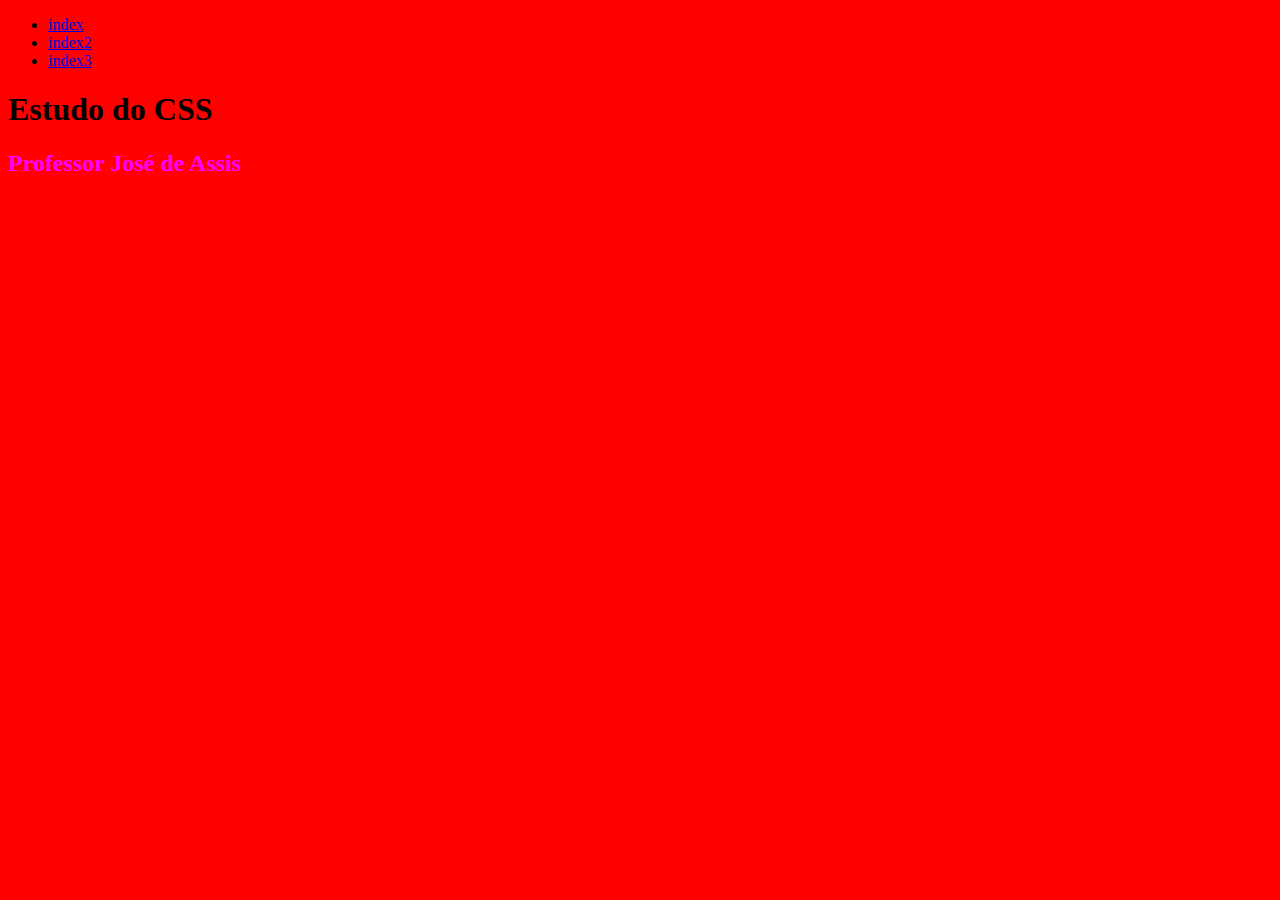
<file: estudo_css/index.html>
<!DOCTYPE html>
<html lang="pt-br">
<head>
	<meta charset="UTF-8">
	<title>Estudo do CSS</title>
	<link rel="stylesheet" href="style.css">
</head>
<body>
	<ul>
		<li><a href="index.html">index</a></li>
		<li><a href="index2.html">index2</a></li>
		<li><a href="index3.html">index3</a></li>
	</ul>
	<h1>Estudo do CSS</h1>
	<h2>Professor José de Assis</h2>
</body>
</html>
</file>
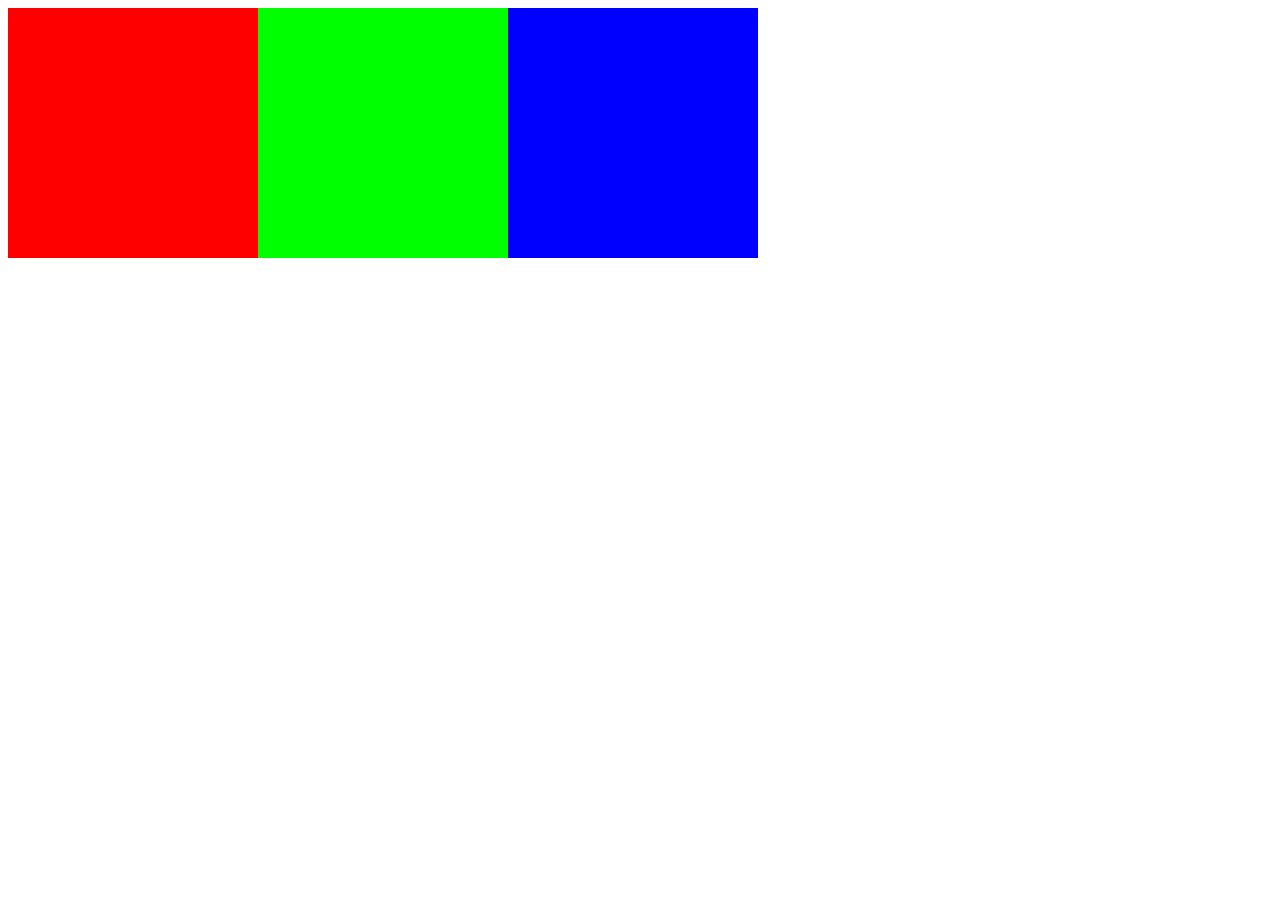
<file: estudo_float/index.html>
<!DOCTYPE html>
<html lang="pt-br">
<head>
	<meta charset="UTF-8">
	<title>Estudo do float</title>
	<link rel="stylesheet" href="style.css">
</head>
<body>
	<div id="main">
		<div id="vermelho"></div>
		<div id="verde"></div>
		<div id="azul"></div>
	</div>
	
</body>
</html>
</file>
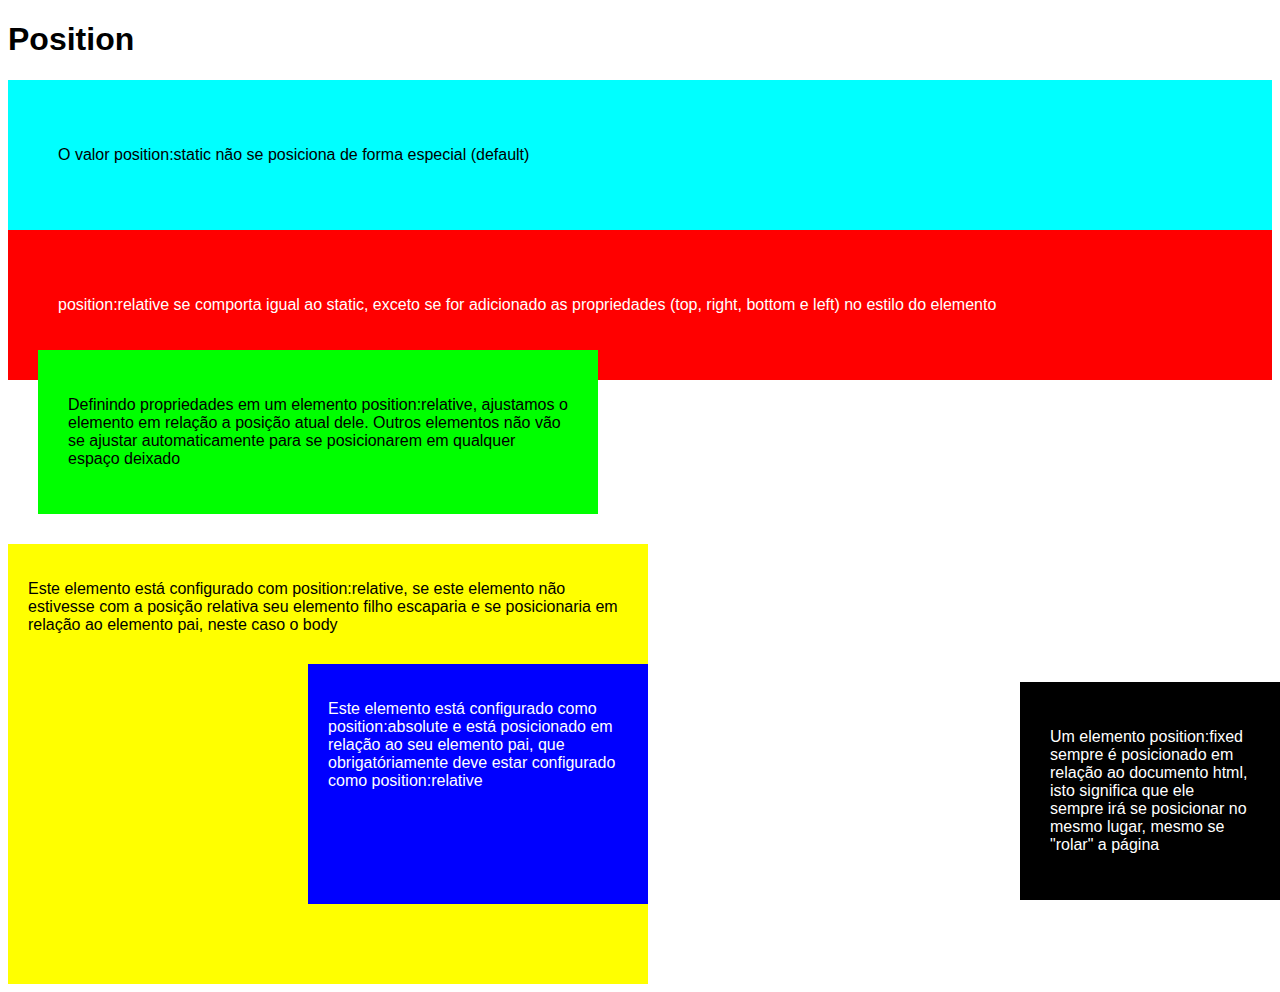
<file: estudo_position/index.html>
<!DOCTYPE html>
<html lang="pt-br">
<head>
	<meta charset="UTF-8">
	<title>Estudo do position</title>
	<link rel="stylesheet" href="style.css">
</head>
<body>
	<h1>Position</h1>
	
	<div id="static">
		<p>O valor position:static não se posiciona de forma especial (default)</p>
	</div>
	
	<div id="relative1">
		<p>position:relative se comporta igual ao static, exceto se for adicionado as propriedades (top, right, bottom e left) no estilo do elemento</p>	
	</div>	

	<div id="relative2">
		<p>Definindo propriedades em um elemento position:relative, ajustamos o elemento em relação a posição atual dele. Outros elementos não vão se ajustar automaticamente para se posicionarem em qualquer espaço deixado</p>		
	</div>

	<div id="relative3">
		<p>Este elemento está configurado com position:relative, se este elemento não estivesse com a posição relativa seu elemento filho escaparia e se posicionaria em relação ao elemento pai, neste caso o body</p>
	
		<div id="absolute">
			<p>Este elemento está configurado como position:absolute e está posicionado em relação ao seu elemento pai, que obrigatóriamente deve estar configurado como position:relative</p>
		</div>
	</div>

	<div id="fixed">
		<p>Um elemento position:fixed sempre é posicionado em relação ao documento html, isto significa que ele sempre irá se posicionar no mesmo lugar, mesmo se "rolar" a página</p>
	</div>

</body>
</html>
</file>
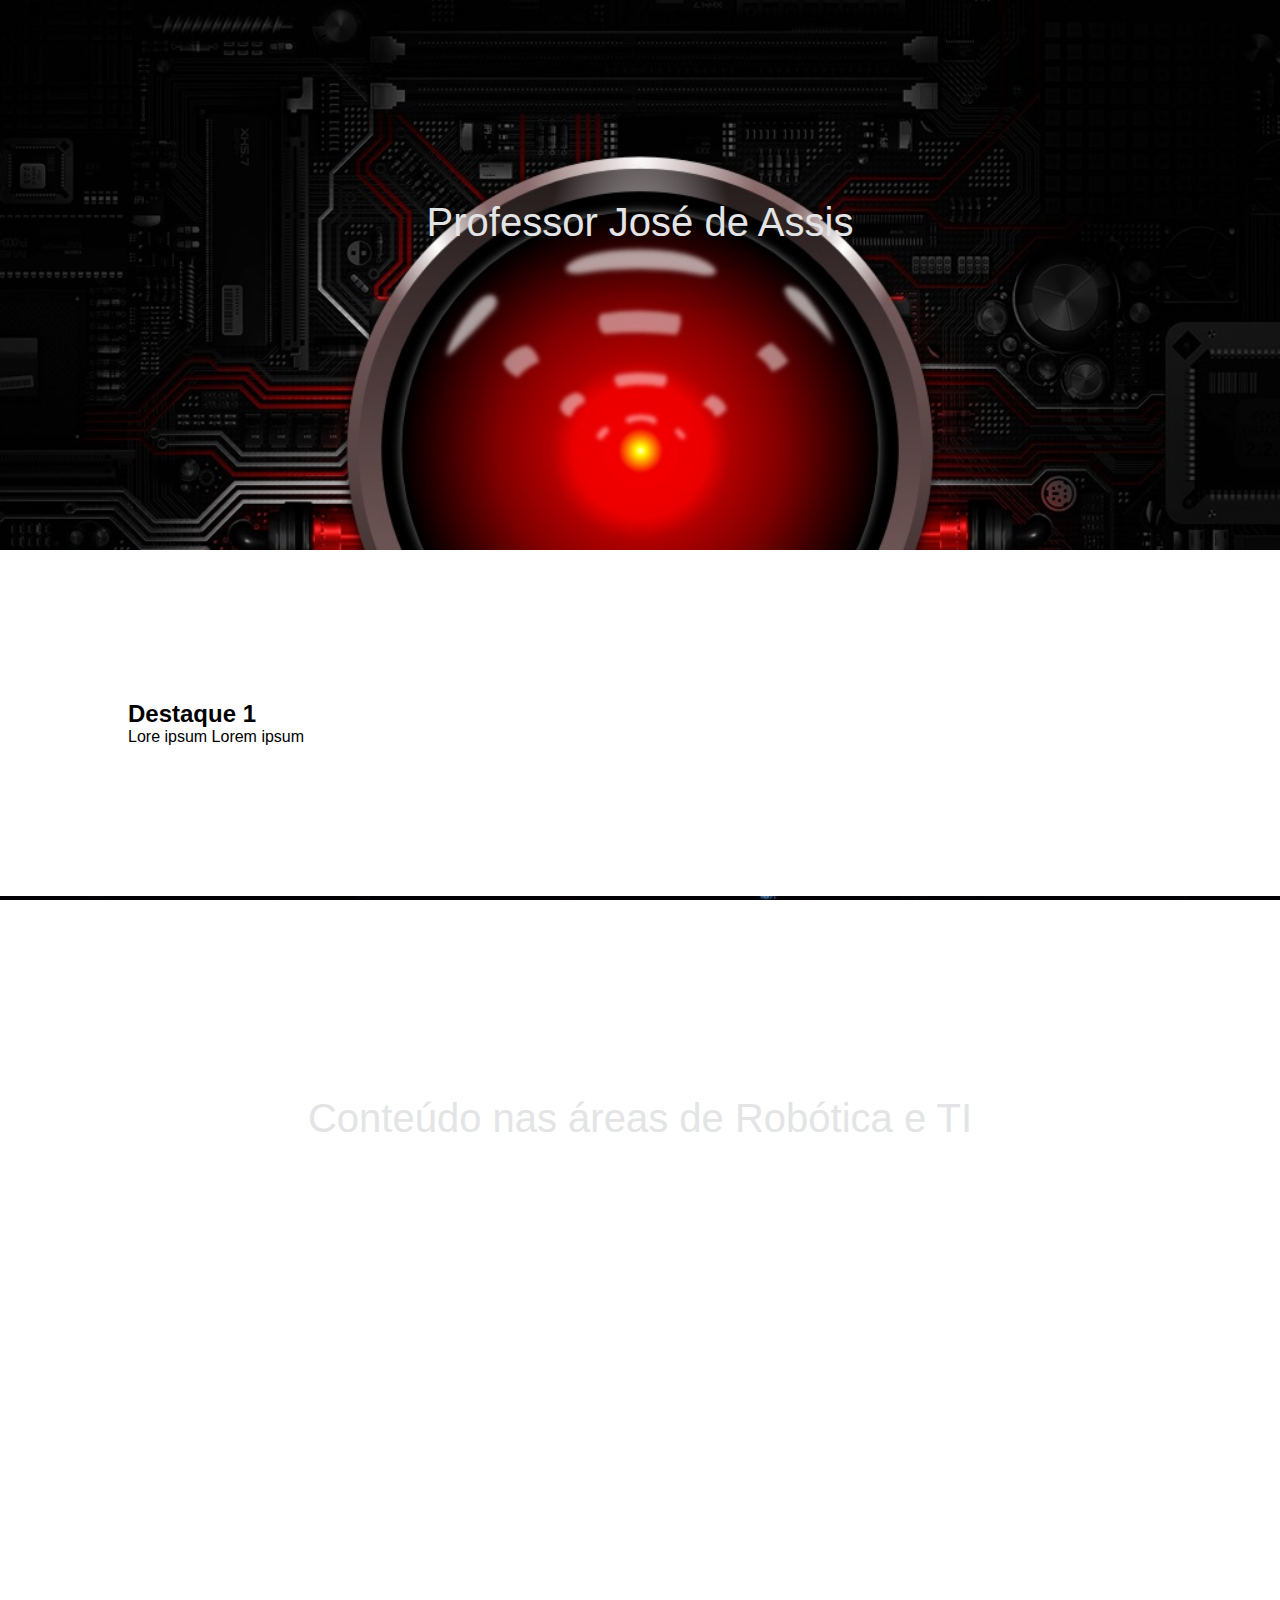
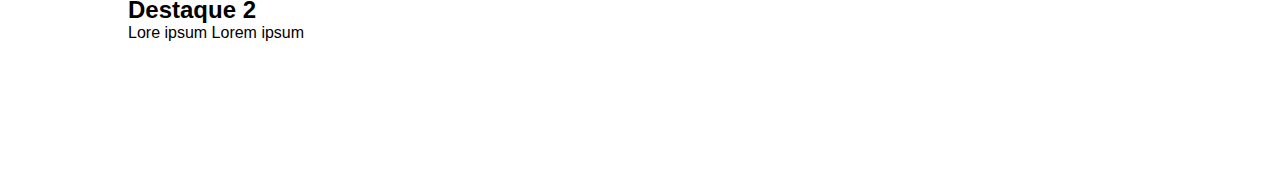
<file: layout1/index.html>
<!DOCTYPE html>
<html lang="pt-br">
<head>
	<meta charset="UTF-8">
	<title>Layout</title>
	<link rel="stylesheet" href="style.css">
</head>
<body>
	<div class="Layout" style="background-image:url('imagem1.jpg'); ">
		<p>Professor José de Assis</p>
	</div>

	<div class="DivTexto">
		<div class="Destaque">
			<h2>Destaque 1</h2>
			<p>Lore ipsum Lorem ipsum</p>
		</div>
	</div>

	<div class="Layout" style="background-image:url('imagem2.jpg'); ">
		<p>Conteúdo nas áreas de Robótica e TI</p>
	</div>

	<div class="DivTexto">
		<div class="Destaque">
			<h2>Destaque 2</h2>
			<p>Lore ipsum Lorem ipsum</p>
		</div>
	</div>
</body>
</html>
</file>
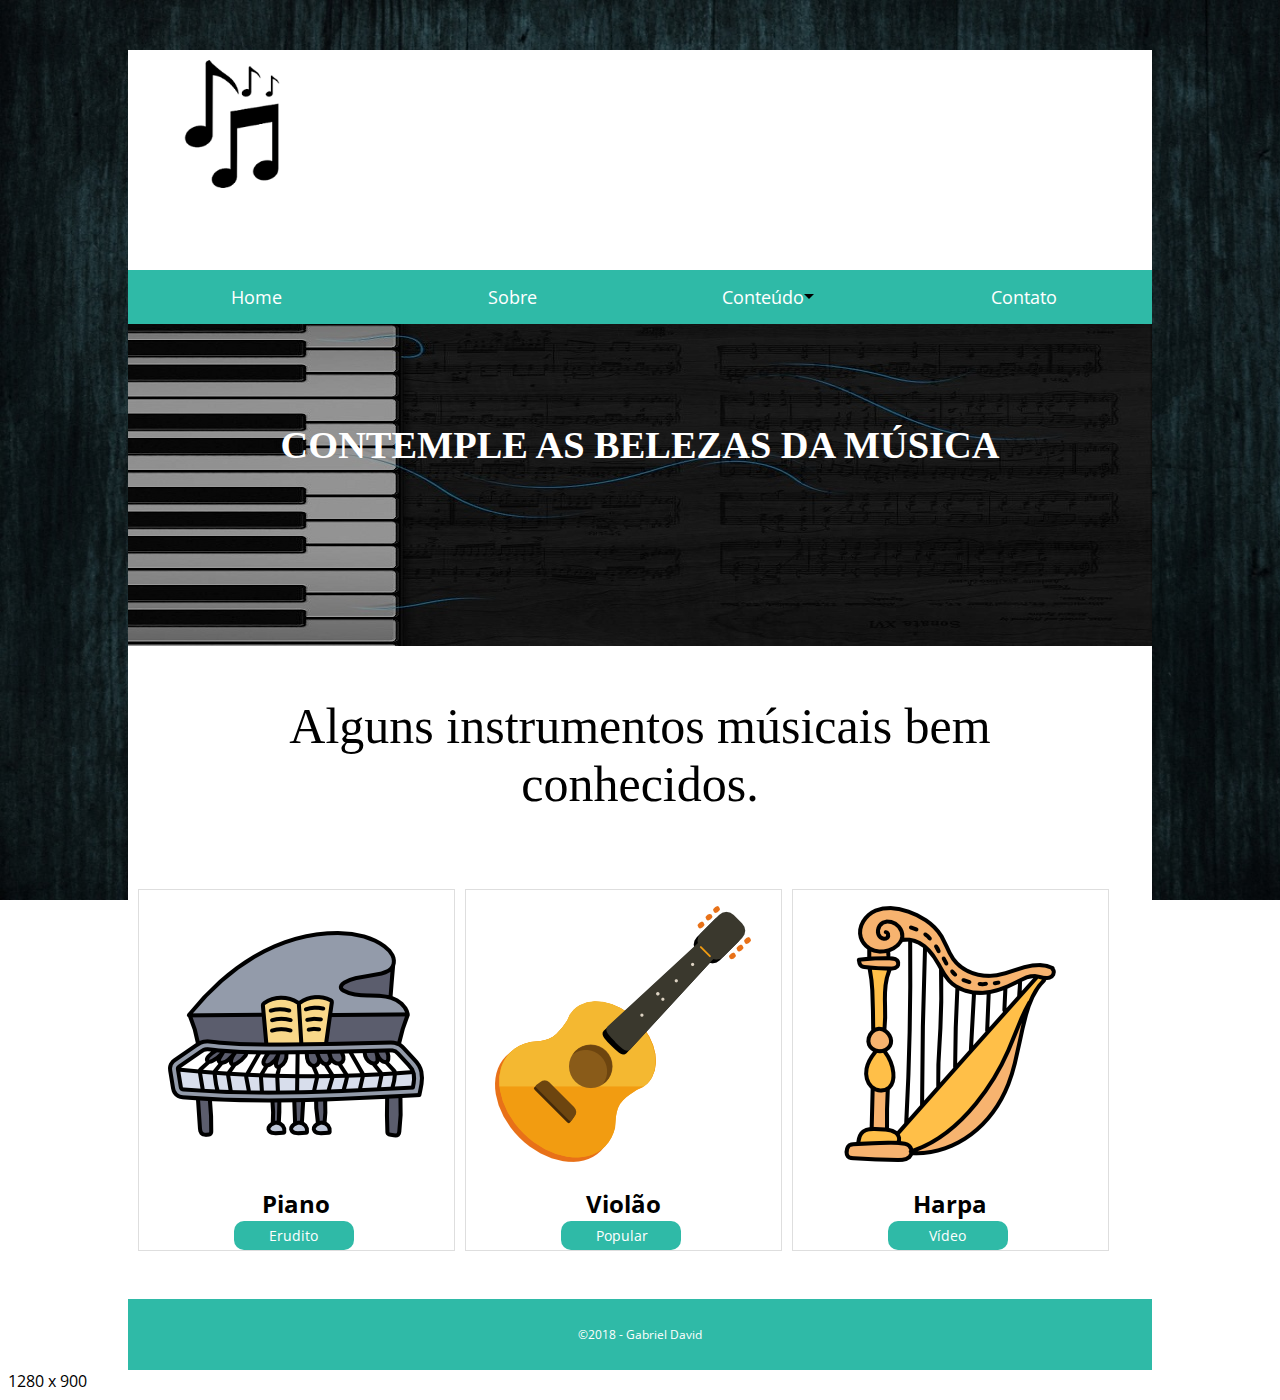
<file: public_html/index.html>
<!DOCTYPE html>
<html lang="pt-br">
<head>
	<meta charset="utf-8">
	<!-- favicon -->
	<link rel="icon" href="imagens/icone.png">
	<title>Home - Arte Musical</title>
	<!-- SEO Importante -->
	<meta name= description content="Aprenda mais sobre a música e toda sua arte">
	<!-- A linha abaixo garante o layout responsivo nos diversos dispositivos mobile -->
	<meta name="viewport" content="width=device-width, initial-scale=1.0">
	<link rel="stylesheet" href="css/style.css">
	<script src="https://ajax.googleapis.com/ajax/libs/jquery/3.3.1/jquery.min.js"></script>
</head>
<body>
	<!-- estrutura principal -->
	<div id="main">
	<!-- cabeçalho -->
	<header>
		<a href="https://www.google.com.br/"><img src="imagens/logo.png" title = "Nota Musical" alt="Logotipo do Site"></a>


	</header>

	<!-- menu -->
	<nav class="Menu">
		<a href="#" class="Mobile">&#9776; Menu</a>
		<ul>
			<li><a href="index.html">Home</a></li>
			<li><a href="sobre.html">Sobre</a></li>
			<li><a href="#" class="Detalhes">Conteúdo</a>
				<ul>
				<li><a href="conteudo/erudita.html">Erudita</a></li>
				<li><a href="conteudo/popular.html">Popular</a></li>
				<li><a href="https://www.youtube.com/watch?v=-oT2SfILGCY&list=PLPXmN3KeXMo6PSh5-XBjw5NUKpycSic3d" target="_blank">Aulas de Violão</a></li>
				</ul>
			</li>

			<li><a href="contato.html">Contato</a></li>
		</ul>
	</nav>

	<!-- conteúdo -->
	<section id="banner">
		<img src="imagens/piano3.jpg" alt="Banner Piano" title="Banner Piano">
		<h1 style="text-align: center">Contemple as belezas da música</h1>
	</section>

	<section id="heading" style="text-align: center">
		<h2>Alguns instrumentos músicais bem conhecidos.</h2>
	</section>

	<section id="destaque" style="text-align: center">
		<!-- Bloco 1 -->
		<div class="blocos">
		<img src="imagens/pianoilustrativo.png" alt="Piano" title="Piano">
		<h2>Piano</h2>
		<!--<p> Piano é um instrumento musical de cordas percussivas, segundo o sistema de classificação de Hornbostel-Sachs. O som é produzido por peças feitas em madeira e cobertas por um material (geralmente feltro) macio e designados martelos, e sendo ativados através de um teclado, tocam nas cordas esticadas e presas numa estrutura rígida de madeira ou metal. As cordas vibram e produzem o som. </p>-->
		<a href="conteudo/erudita.html">Erudito</a>
		</div>

		<!-- Bloco 2 -->
<div class="blocos">
		<img src="imagens/violao.png" alt="Violão" title="Violão">
		<h2>Violão</h2>
		<!--<p> O violão pode tercordas de nylon ou aço, concebida inicialmente para a interpretação de peças de música erudita. O corpo é oco e chato, em forma de oito e feito de várias madeiras diferentes. O braço possui trastes que a tornam um instrumento temperado. As versões mais comuns possuem seis cordas de nylon, mas há violões com outras configurações, como o violão de sete cordas e o violão baixo, com 4 cordas, afinadas uma oitava abaixo das 4 cordas mais graves do violão/viola.</p>-->
		<a href="conteudo/popular.html">Popular</a>
		</div>


		<!-- Bloco 3 -->
<div class="blocos">
	
		<img src="imagens/harp.png" alt="Harpa" title="Harpa">
		<h2>Harpa</h2>
		<!--<p> A harpa, juntamente com a flauta, é um dos instrumentos mais antigos. Teria se originado dos arcos de caça que faziam barulho ao roçarem na corda. Ela é sempre triangular, lembrando um arco de caça. A harpa é constituída pela caixa de ressonância, coluna, pescoço(s), cordas e por vezes, pedais ou levers (chaves/alavancas de semitom).</p>-->
		<a href="https://www.youtube.com/watch?v=-oT2SfILGCY&list=PLPXmN3KeXMo6PSh5-XBjw5NUKpycSic3d" target="_blank">Vídeo</a>
		</div>


		
	</section>


	<!-- rodapé -->
	<footer>
		<p>©2018 - Gabriel David</p>
	</footer>

	
	</div>

<script src="js/menuresponsivo.js "></script>	
<script src="js/fixamenu.js "></script>
<script src="js/removeclick.js "></script>
<script src="js/tela.js"></script>
</body>
</html>
</file>
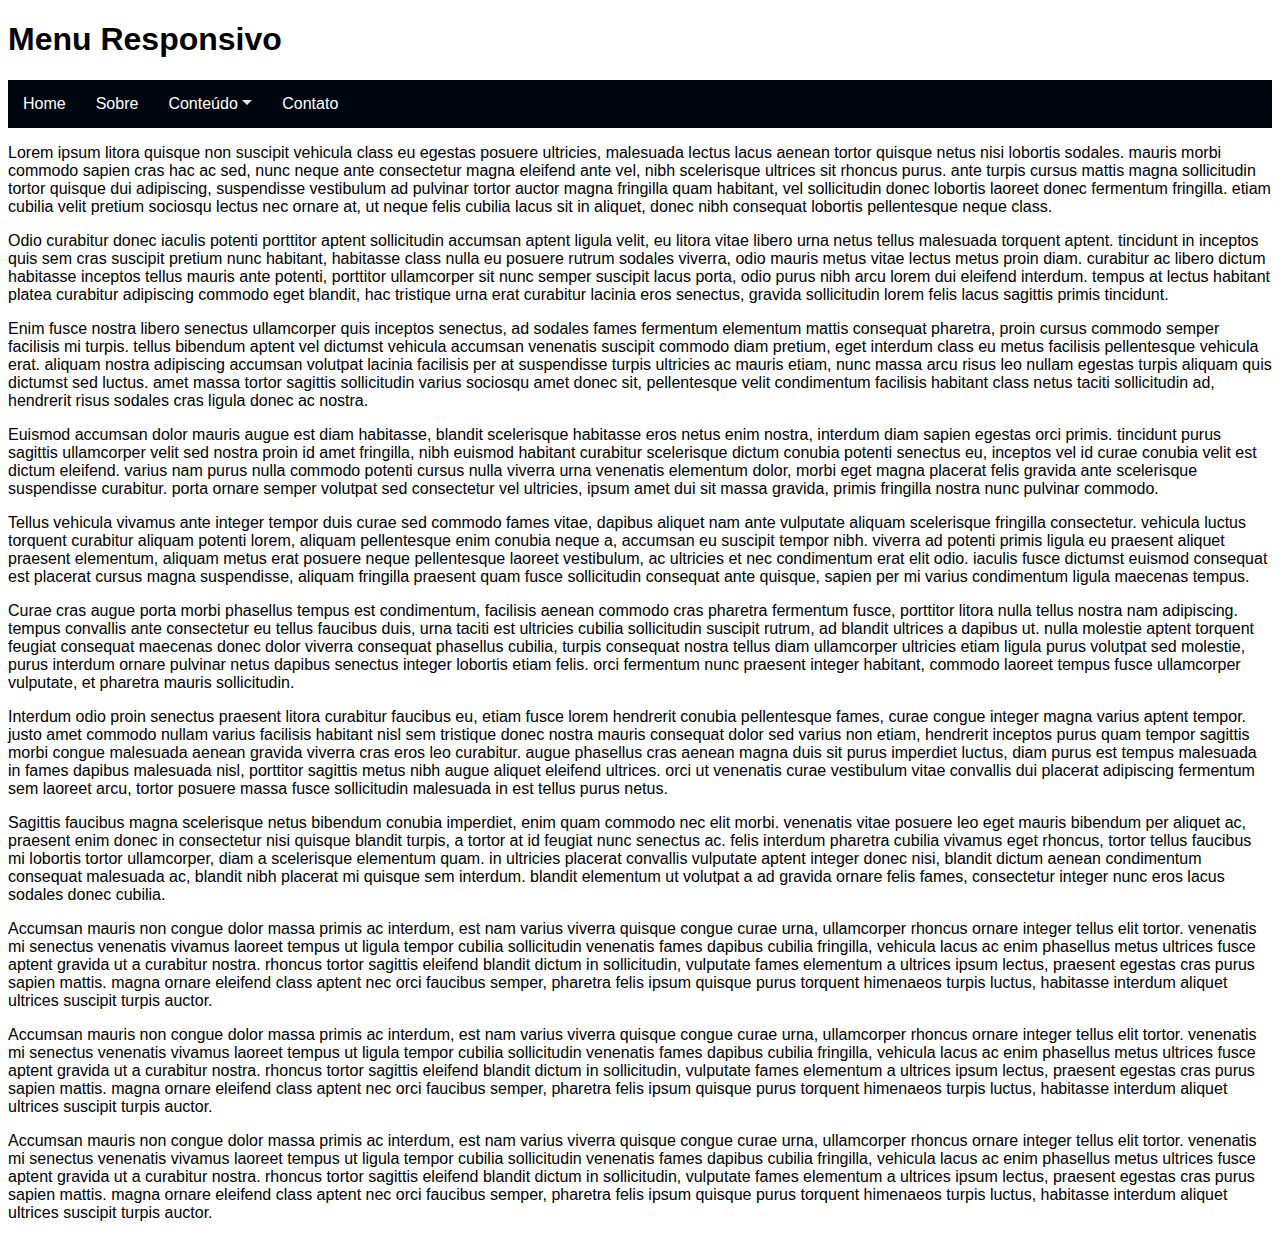
<file: estudo_menus/menu responsivo/index.html>
<!DOCTYPE HTML>
<html lang="pt-br">
<head>
	<meta charset="UTF-8">
	<title>Estudo dos menus - Menu Responsivo</title>
	<link rel="stylesheet" href="style.css">
	<meta name="viewport" content="width=device-width ,initial scale=1.0">
	<!-- uso da jquery via CDN do google -->
	<script src="https://ajax.googleapis.com/ajax/libs/jquery/3.3.1/jquery.min.js"></script>	
</head>
<body>
	<h1>Menu Responsivo</h1>
	<nav class="Menu"><!-- Classe usada para fixar menu no JS -->
		<!-- &#9776 (desenho 3 linhas horizontais-->
		<a href="#" class="Mobile">&#9776 Menu</a>
		<ul>
			<li><a href="#">Home</a></li>
			<li><a href="#">Sobre</a></li>
			<li><a href="#" class="Detalhes">Conteúdo </a>
				<ul>
					<li><a href="#" >html5</a></li>
					<li><a href="#">css3</a></li>
					<li><a href="#">javascript</a></li>
				</ul>
			</li>			
			<li><a href="#">Contato</a></li>
		</ul>
	</nav>
	<p>
			Lorem ipsum litora quisque non suscipit vehicula class eu egestas posuere ultricies, malesuada lectus lacus aenean tortor quisque netus nisi lobortis sodales. 
			mauris morbi commodo sapien cras hac ac sed, nunc neque ante consectetur magna eleifend ante vel, nibh scelerisque ultrices sit rhoncus purus. 
			ante turpis cursus mattis magna sollicitudin tortor quisque dui adipiscing, suspendisse vestibulum ad pulvinar tortor auctor magna fringilla quam habitant, vel sollicitudin donec lobortis laoreet donec fermentum fringilla. 
			etiam cubilia velit pretium sociosqu lectus nec ornare at, ut neque felis cubilia lacus sit in aliquet, donec nibh consequat lobortis pellentesque neque class. 
			</p>
			<p>
			Odio curabitur donec iaculis potenti porttitor aptent sollicitudin accumsan aptent ligula velit, eu litora vitae libero urna netus tellus malesuada torquent aptent. 
			tincidunt in inceptos quis sem cras suscipit pretium nunc habitant, habitasse class nulla eu posuere rutrum sodales viverra, odio mauris metus vitae lectus metus proin diam. 
			curabitur ac libero dictum habitasse inceptos tellus mauris ante potenti, porttitor ullamcorper sit nunc semper suscipit lacus porta, odio purus nibh arcu lorem dui eleifend interdum. 
			tempus at lectus habitant platea curabitur adipiscing commodo eget blandit, hac tristique urna erat curabitur lacinia eros senectus, gravida sollicitudin lorem felis lacus sagittis primis tincidunt. 
			</p>
			<p>
			Enim fusce nostra libero senectus ullamcorper quis inceptos senectus, ad sodales fames fermentum elementum mattis consequat pharetra, proin cursus commodo semper facilisis mi turpis. 
			tellus bibendum aptent vel dictumst vehicula accumsan venenatis suscipit commodo diam pretium, eget interdum class eu metus facilisis pellentesque vehicula erat. 
			aliquam nostra adipiscing accumsan volutpat lacinia facilisis per at suspendisse turpis ultricies ac mauris etiam, nunc massa arcu risus leo nullam egestas turpis aliquam quis dictumst sed luctus. 
			amet massa tortor sagittis sollicitudin varius sociosqu amet donec sit, pellentesque velit condimentum facilisis habitant class netus taciti sollicitudin ad, hendrerit risus sodales cras ligula donec ac nostra. 
			</p>
			<p>
			Euismod accumsan dolor mauris augue est diam habitasse, blandit scelerisque habitasse eros netus enim nostra, interdum diam sapien egestas orci primis. 
			tincidunt purus sagittis ullamcorper velit sed nostra proin id amet fringilla, nibh euismod habitant curabitur scelerisque dictum conubia potenti senectus eu, inceptos vel id curae conubia velit est dictum eleifend. 
			varius nam purus nulla commodo potenti cursus nulla viverra urna venenatis elementum dolor, morbi eget magna placerat felis gravida ante scelerisque suspendisse curabitur. 
			porta ornare semper volutpat sed consectetur vel ultricies, ipsum amet dui sit massa gravida, primis fringilla nostra nunc pulvinar commodo. 
			</p>
			<p>
			Tellus vehicula vivamus ante integer tempor duis curae sed commodo fames vitae, dapibus aliquet nam ante vulputate aliquam scelerisque fringilla consectetur. 
			vehicula luctus torquent curabitur aliquam potenti lorem, aliquam pellentesque enim conubia neque a, accumsan eu suscipit tempor nibh. 
			viverra ad potenti primis ligula eu praesent aliquet praesent elementum, aliquam metus erat posuere neque pellentesque laoreet vestibulum, ac ultricies et nec condimentum erat elit odio. 
			iaculis fusce dictumst euismod consequat est placerat cursus magna suspendisse, aliquam fringilla praesent quam fusce sollicitudin consequat ante quisque, sapien per mi varius condimentum ligula maecenas tempus. 
			</p>
			<p>
			Curae cras augue porta morbi phasellus tempus est condimentum, facilisis aenean commodo cras pharetra fermentum fusce, porttitor litora nulla tellus nostra nam adipiscing. 
			tempus convallis ante consectetur eu tellus faucibus duis, urna taciti est ultricies cubilia sollicitudin suscipit rutrum, ad blandit ultrices a dapibus ut. 
			nulla molestie aptent torquent feugiat consequat maecenas donec dolor viverra consequat phasellus cubilia, turpis consequat nostra tellus diam ullamcorper ultricies etiam ligula purus volutpat sed molestie, purus interdum ornare pulvinar netus dapibus senectus integer lobortis etiam felis. 
			orci fermentum nunc praesent integer habitant, commodo laoreet tempus fusce ullamcorper vulputate, et pharetra mauris sollicitudin. 
			</p>
			<p>
			Interdum odio proin senectus praesent litora curabitur faucibus eu, etiam fusce lorem hendrerit conubia pellentesque fames, curae congue integer magna varius aptent tempor. 
			justo amet commodo nullam varius facilisis habitant nisl sem tristique donec nostra mauris consequat dolor sed varius non etiam, hendrerit inceptos purus quam tempor sagittis morbi congue malesuada aenean gravida viverra cras eros leo curabitur. 
			augue phasellus cras aenean magna duis sit purus imperdiet luctus, diam purus est tempus malesuada in fames dapibus malesuada nisl, porttitor sagittis metus nibh augue aliquet eleifend ultrices. 
			orci ut venenatis curae vestibulum vitae convallis dui placerat adipiscing fermentum sem laoreet arcu, tortor posuere massa fusce sollicitudin malesuada in est tellus purus netus. 
			</p>
			<p>
			Sagittis faucibus magna scelerisque netus bibendum conubia imperdiet, enim quam commodo nec elit morbi. 
			venenatis vitae posuere leo eget mauris bibendum per aliquet ac, praesent enim donec in consectetur nisi quisque blandit turpis, a tortor at id feugiat nunc senectus ac. 
			felis interdum pharetra cubilia vivamus eget rhoncus, tortor tellus faucibus mi lobortis tortor ullamcorper, diam a scelerisque elementum quam. 
			in ultricies placerat convallis vulputate aptent integer donec nisi, blandit dictum aenean condimentum consequat malesuada ac, blandit nibh placerat mi quisque sem interdum. 
			blandit elementum ut volutpat a ad gravida ornare felis fames, consectetur integer nunc eros lacus sodales donec cubilia. 
			</p>
			<p>
			Accumsan mauris non congue dolor massa primis ac interdum, est nam varius viverra quisque congue curae urna, ullamcorper rhoncus ornare integer tellus elit tortor. 
			venenatis mi senectus venenatis vivamus laoreet tempus ut ligula tempor cubilia sollicitudin venenatis fames dapibus cubilia fringilla, vehicula lacus ac enim phasellus metus ultrices fusce aptent gravida ut a curabitur nostra. 
			rhoncus tortor sagittis eleifend blandit dictum in sollicitudin, vulputate fames elementum a ultrices ipsum lectus, praesent egestas cras purus sapien mattis. 
			magna ornare eleifend class aptent nec orci faucibus semper, pharetra felis ipsum quisque purus torquent himenaeos turpis luctus, habitasse interdum aliquet ultrices suscipit turpis auctor. 
			</p>
			<p>
			Accumsan mauris non congue dolor massa primis ac interdum, est nam varius viverra quisque congue curae urna, ullamcorper rhoncus ornare integer tellus elit tortor. 
			venenatis mi senectus venenatis vivamus laoreet tempus ut ligula tempor cubilia sollicitudin venenatis fames dapibus cubilia fringilla, vehicula lacus ac enim phasellus metus ultrices fusce aptent gravida ut a curabitur nostra. 
			rhoncus tortor sagittis eleifend blandit dictum in sollicitudin, vulputate fames elementum a ultrices ipsum lectus, praesent egestas cras purus sapien mattis. 
			magna ornare eleifend class aptent nec orci faucibus semper, pharetra felis ipsum quisque purus torquent himenaeos turpis luctus, habitasse interdum aliquet ultrices suscipit turpis auctor. 
			</p>
			<p>
			Accumsan mauris non congue dolor massa primis ac interdum, est nam varius viverra quisque congue curae urna, ullamcorper rhoncus ornare integer tellus elit tortor. 
			venenatis mi senectus venenatis vivamus laoreet tempus ut ligula tempor cubilia sollicitudin venenatis fames dapibus cubilia fringilla, vehicula lacus ac enim phasellus metus ultrices fusce aptent gravida ut a curabitur nostra. 
			rhoncus tortor sagittis eleifend blandit dictum in sollicitudin, vulputate fames elementum a ultrices ipsum lectus, praesent egestas cras purus sapien mattis. 
			magna ornare eleifend class aptent nec orci faucibus semper, pharetra felis ipsum quisque purus torquent himenaeos turpis luctus, habitasse interdum aliquet ultrices suscipit turpis auctor. 
			</p>
<script src="scripts/menuresponsivo.js"></script>
<script src="scripts/fixamenu.js"></script>
<script src="scripts/removeclick.js"></script>			
</body>
</html>
</file>
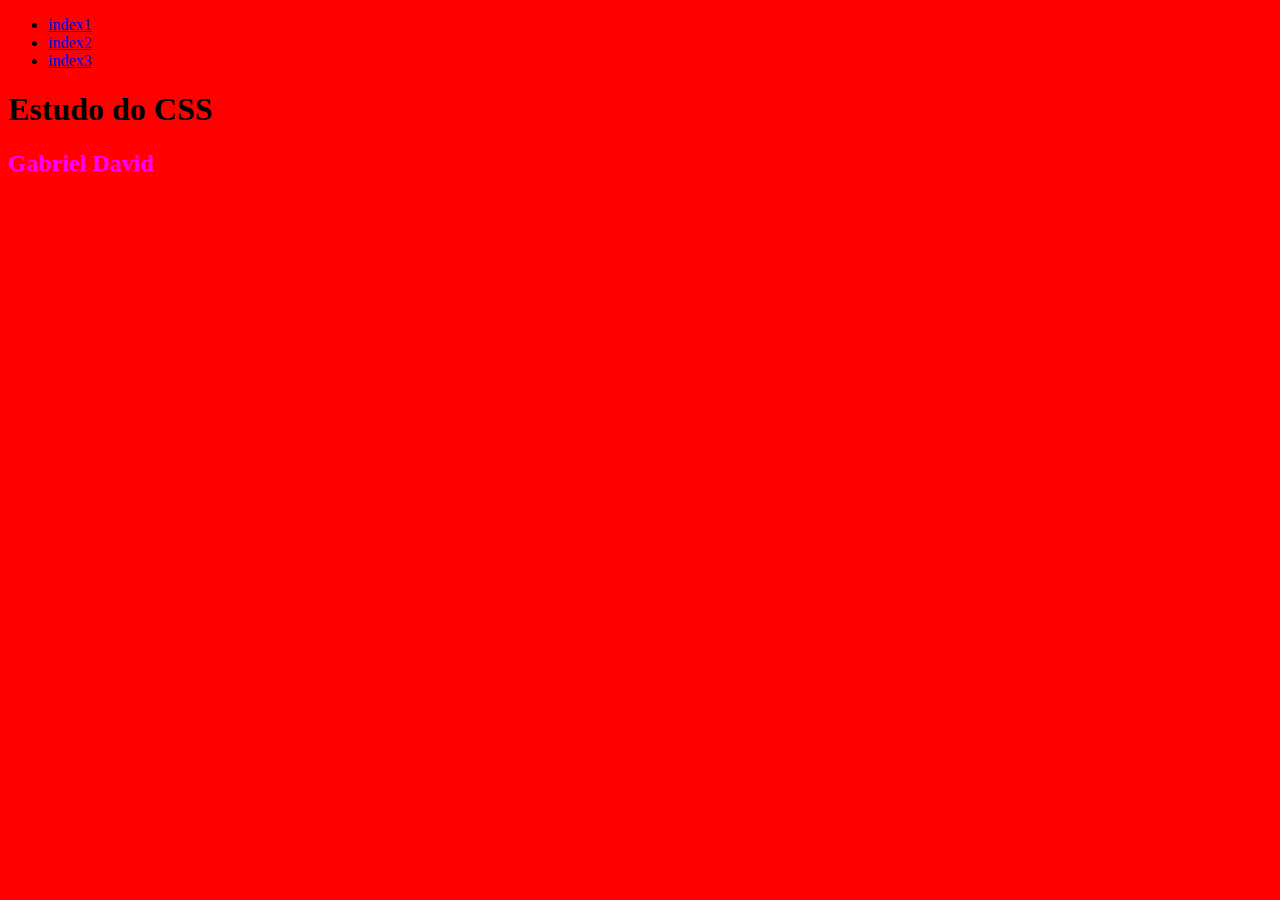
<file: estudo_css/index1.html>
<!DOCTYPE html>
<html lang="pt-br">
<head>
	<meta charset="UTF-8">
	<title>Estudo do CSS</title>
	<!-- Estilo da página -->
	<link rel="stylesheet" href="style.css">
</head>
<body>
	<ul>
			<li><a href="index1.html">index1</a></li>
			<li><a href="index2.html">index2</a></li>
			<li><a href="index3.html">index3</a></li>
	</ul>
	<h1 id = "diferente">Estudo do CSS</h1>
	<h2>Gabriel David</h2>
</body>
</html>
</file>
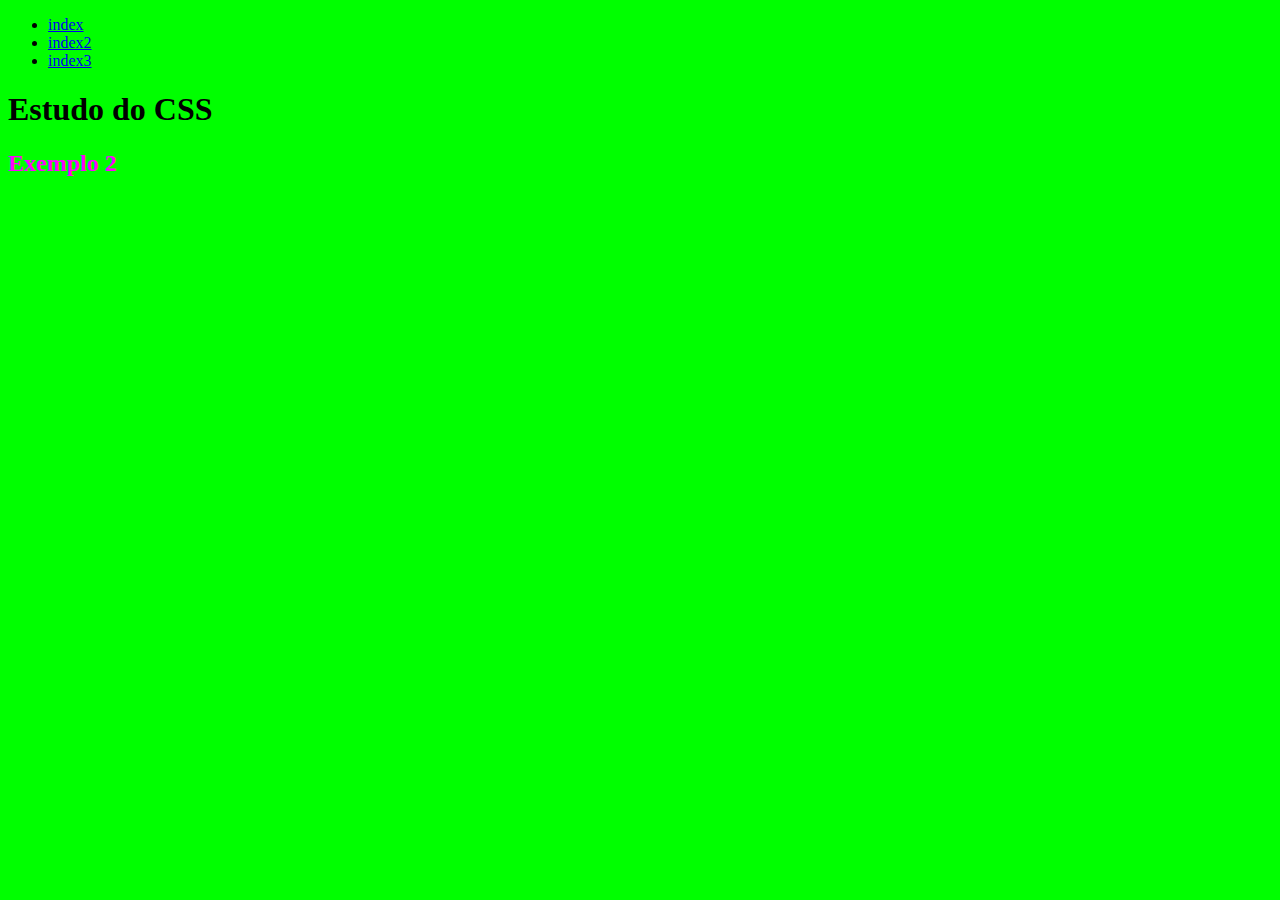
<file: estudo_css/index2.html>
<!DOCTYPE html>
<html lang="pt-br">
<head>
	<meta charset="UTF-8">
	<title>Estudo do CSS</title>
	<link rel="stylesheet" href="style.css">
	<!-- estilo de página -->
	<style>
		body{
			background-color: #00ff00;
		}
	</style>

</head>
<body>
	<ul>
		<li><a href="index.html">index</a></li>
		<li><a href="index2.html">index2</a></li>
		<li><a href="index3.html">index3</a></li>
	</ul>
	<h1 id = "diferente">Estudo do CSS</h1>
	<h2>Exemplo 2</h2>
</body>
</html>
</file>
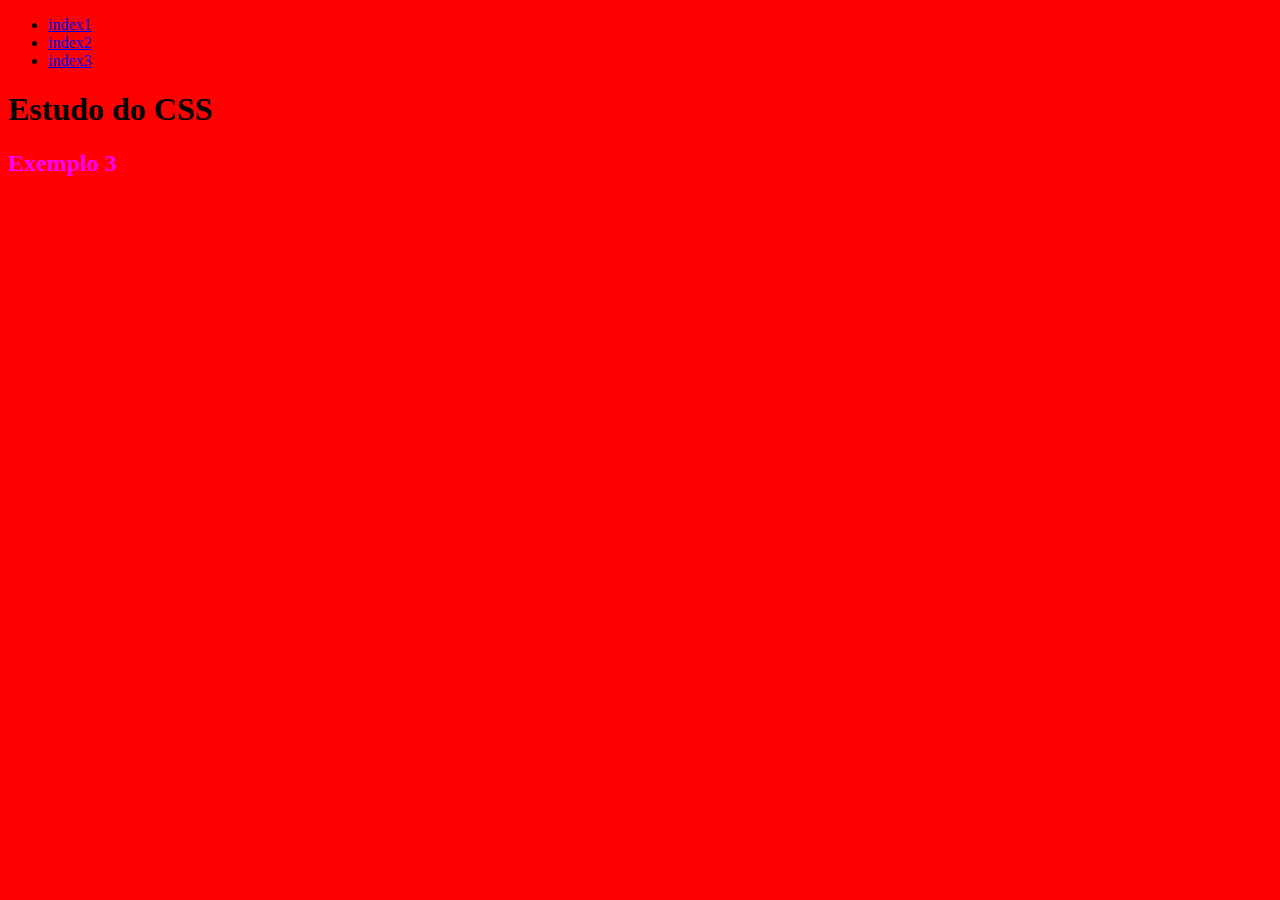
<file: estudo_css/index3.html>
<!DOCTYPE html>
<html lang="pt-br">
<head>
	<meta charset="UTF-8">
	<title>Estudo do CSS</title>
	<link rel="stylesheet" href="style.css">

</head>
<body>
	<ul>
			<li><a href="index1.html">index1</a></li>
			<li><a href="index2.html">index2</a></li>
			<li><a href="index3.html">index3</a></li>
	</ul>
	<h1 id = "diferente">Estudo do CSS</h1>
	<!-- estilo em linha *** PRIORIDADE *** -->
	<h2>Exemplo 3</h2>
</body>
</html>
</file>
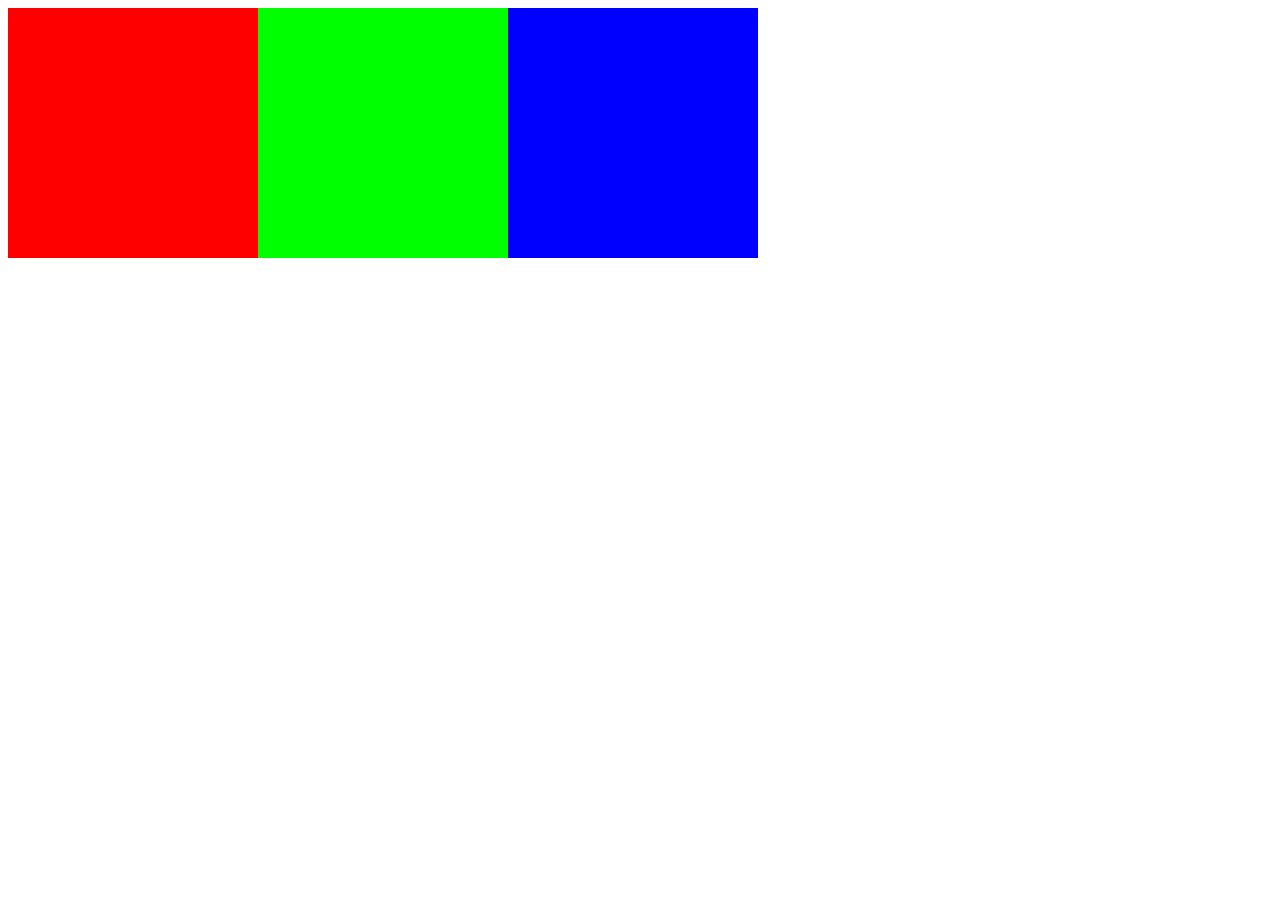
<file: estudo_float/indexfloat.html>
<!DOCTYPE html>
<html lang="en">
<head>
	<meta charset="UTF-8">
	<title>Estudo do float</title>
	<link rel="stylesheet" href="style.css">
</head>
<body>
	<div id="main">
		<div id= "vermelho" ></div>
		<div id= "verde"></div>
		<div id= "azul"></div>
	</div>

</body>
</html>
</file>
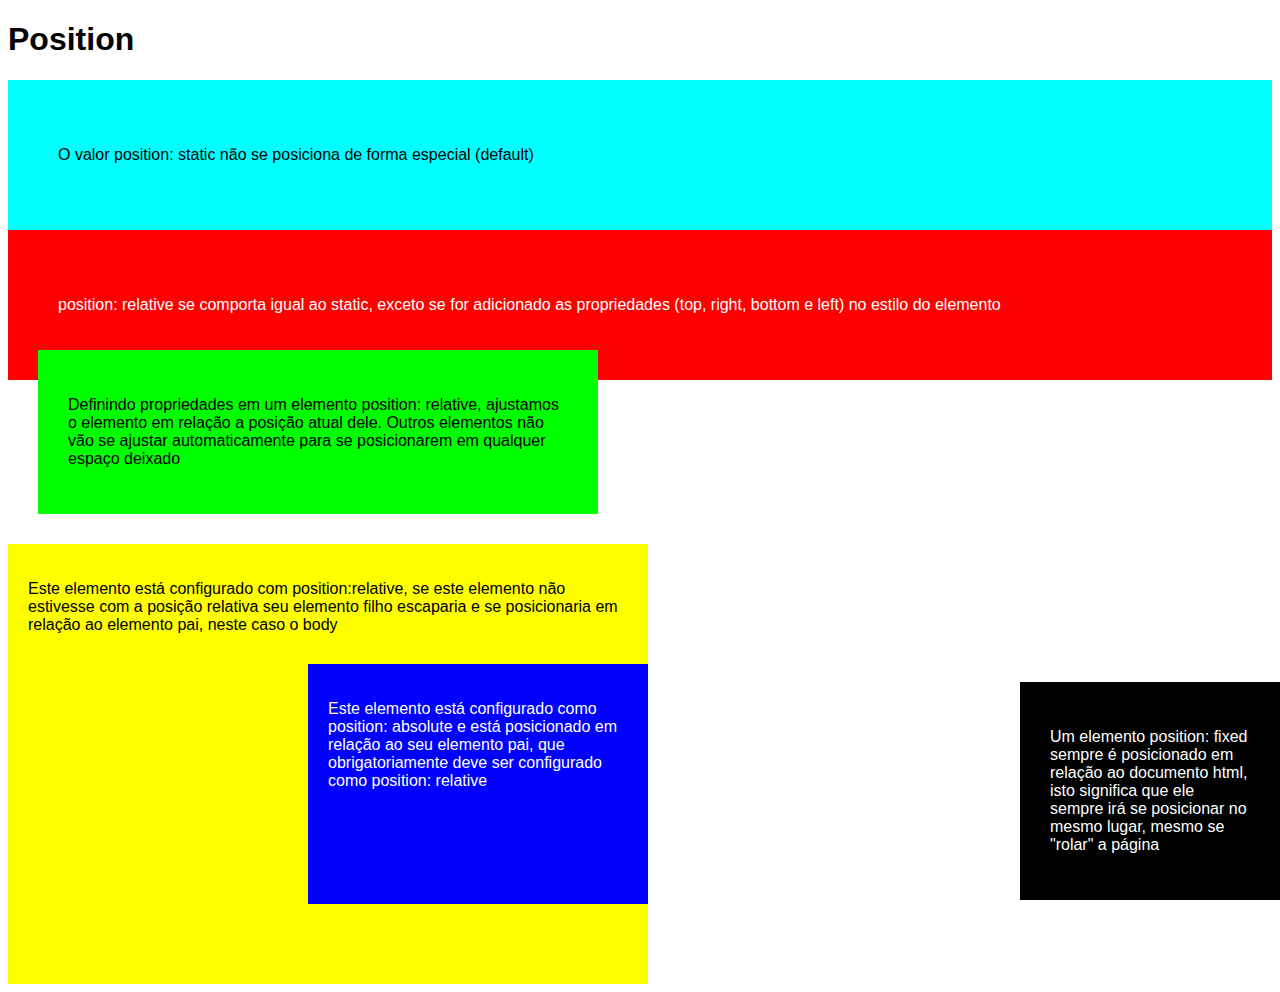
<file: estudo_position/indexposition.html>
<!DOCTYPE html>
<html lang="en">
<head>
	<meta charset="UTF-8">
	<title>Estudo do position</title>
	<link rel="stylesheet" href="style.css">
</head>
<body>
	<h1>Position</h1>
	<div id="static">
		<p>O valor position: static não se posiciona de forma especial (default)</p>

	</div>
	<div id="relative1">
		<p>
			position: relative se comporta igual ao static, exceto se for adicionado as propriedades (top, right, bottom e left)
			no estilo do elemento
		</p>

	</div>

	<div id="relative2">
		<p>
			Definindo propriedades em um elemento position: relative, ajustamos o elemento em relação a posição atual dele.
			Outros elementos não vão se ajustar automaticamente para se posicionarem em qualquer espaço deixado
		</p>

	</div>

	<div id="relative3">
		<p>
			Este elemento está configurado com position:relative, se este elemento não estivesse com a posição relativa seu elemento
			filho escaparia e se posicionaria em relação ao elemento pai, neste caso o body
		</p>

	<div id="absolute">
		<p>
			Este elemento está configurado como position: absolute e está posicionado em relação ao seu elemento pai, que
			obrigatoriamente deve ser configurado como position: relative
		</p>

	</div>
</div>

	<div id="fixed">
		<p>
			Um elemento position: fixed sempre é posicionado em relação ao documento html, isto significa que ele 
			sempre irá se posicionar no mesmo lugar, mesmo se "rolar" a página
		</p>
	</div>

</body>
</html>
</file>
<file: estudo_css/style.css>
body {
	background-color: #ff0000;
}

h2 {
	color: #ff00ff;
}

#diferente {
	color: #000000;
}
</file>
<file: estudo_float/style.css>
/**
* Estudo do float
* @author Professor José de Assis
* Data 26/09/2018
*/

/*
float: right (flutua à direita do elemento anterior)
float: left (flutua à squerda do elemento anterior)
*/

#vermelho{
	width: 250px;
	height: 250px;
	background-color: #ff0000;
	float: left;
}

#verde{
	width: 250px;
	height: 250px;
	background-color: #00ff00;
	float: left;
}

#azul{
	width: 250px;
	height: 250px;
	background-color: #0000ff;
	float: left;
}
</file>
<file: estudo_position/style.css>
/**
* Estudo do posicionamento do elementos (position)
* @author Professor José de Assis
* data 26/09/2018
*/

body{
	font-family: sans-serif;
}

#static{
	position: static;
	padding: 50px; /* box-model - em volta do elemento */
	background-color: #00ffff; 
}

#relative1{
	position: relative;
	padding: 50px;
	background-color: #ff0000;
	color: #ffffff;
	/*top: -30px;*/
}

#relative2{
	position: relative;
	width: 500px;
	background-color: #00ff00;
	padding: 30px;
	top: -30px;
	left: 30px;
}

#relative3{
	position: relative;
	width: 600px;
	height: 400px;
	background-color: #ffff00;
	padding: 20px;	
}

#absolute{
	position: absolute;
	width: 300px;
	height: 200px;
	background-color: #0000ff;
	color: #ffffff;
	padding: 20px;
	top: 120px;
	right: 0px;
}

#fixed{
	position: fixed;
	width: 200px;
	padding: 30px;
	background-color: #000000;
	color: #ffffff;
	right: 0px;
	bottom: 0px;
}
</file>
<file: layout1/style.css>
/**
* Exemplo de layout
* @author - Professor José de Assis
* Data 26/09/2018
*/

*{
	margin: 0px;
	padding: 0px;
}

body{
	font-family: sans-serif;
}

.Layout{
	height: 350px;
	padding-top: 200px;
	background-attachment: fixed;
	background-size: cover;
	background-position: center;
}

.Layout p{
	text-align: center;
	color: #e3e4e5;
	font-size: 2.5em;
}

.DivTexto{
	background-color: #ffffff;
}

.Destaque{
	padding: 150px 0px 150px 0px; /*box model*/
	max-width: 1024px;
	margin: 0 auto;
}
</file>
<file: public_html/css/style.css>
/**
 Folha de estilo principal do html5 + css3
 @author Gabriel David 

 */

/****************  IMPORTANDO FONT ****************/
@import url('https://fonts.googleapis.com/css?family=Open+Sans');
@import url('https://fonts.googleapis.com/css?family=Montserrat:700');

/**************** Principal ****************/
body {
	font-family: 'Open Sans', sans-serif;
	/*background-color: #ffffff;*/
	background-image: url("../imagens/textura.jpg");
	background-attachment: fixed; /* fixa o background */
	background-size: cover; /* manter o tamanho de forma responsiva */
	font-size: 1em; /* 1em = 16 px */
}

#main{
	max-width: 1024px;
	background-color: #FFFFFF;
	margin: 0 auto; /* centralizar a div*/
	margin-top: 50px; /* box model */

}
 /*********** Cabeçalho *************/
 header{
 	width: 100%;
 	height: 200px;
 	/*background-color: #FFE4E1; /* dica para ajustar elementos */
 	margin-bottom: 20px;

 }
 header img {
 	width: 128px;
 	height: 128px;
 	margin-top: 10px;
 	margin-left: 40px;
 }
 section img{
 	margin-top: 5%;
 }

/*********** MENU **********/


/***************** Tratamento responsivo *****************/

img{
	max-width: 100%; /*todas as imagens do site ficam responsivas */
}

.git img{
	width: 64px;
	height: 64px;
	text-align: center;
}



/*********** MENU RESPONSIVO ***********/
nav{
	width: 100%;
	max-width: 1024px;
	position: absolute;
	z-index: 3;
}

nav ul{
	list-style: none;
	padding: 0px;
	margin: 0px;

}

nav > ul > li{
	float: left;
	/*width com esse valor devido a borda */
	width: 25%; /* 4 elementos do menu primário */

}

nav > ul > li > a{
	font-size: 1.125em;
}

nav ul li a{
	background-color:  #2FBAA7;
	text-decoration: none;
	color: #FFFFFF;
	padding: 15px;
	display: block;
	text-align: center;
}

nav ul li a:hover{
	background-color: #78F9D5;
	transition: all 0.27s; /* efeito transição (0 a 1) */
}

nav li ul{
	display: none;
}

nav li:hover ul{
	display: block;
}

/* Desenhando um triângulo no css */

.Detalhes:after{ /* Atributo after (após o conteudo)*/
	content: ''; /* Content: insere um conteudo no css */
	color: #FFFFFF;
	border: 5px solid transparent;

	border-top-color: #000000; 
	/* Alinhamento */
	display: inline-block;
	vertical-align: middle;

}

.Mobile{
	display: none;
}
/* Classe usada pelo JS para fixar o menu */
.Fixar{
	position: fixed;
	top: 0;
}

/******* Conteúdo em Destaque - home ******/

/*** banner ***/
#banner{
	margin-top: 0px;
	max-width: 1024px;
	height: 350px;
	/*** usado para flexibilizar o layout ***/
	display: flex;
	justify-content: center;
	align-items: center;	
}

#banner img{
	filter: brightness(60%);
}

#banner h1{
	position: absolute;
	color: #ffffff;
	margin: 0;
	font-family: monotype corsiva;
	font-size: 2.4em;
	text-transform: uppercase; /*maiúsculo*/
}

/*** Banner Erudita ***/
#erudita{
	width: 100%;
}

#erudita img{
	margin: 0%;
	filter: brightness(90%);
}

#erudita h1{
	color: #000000;
	margin-top:9%;
	font-family: monotype corsiva;
	font-size: 2.4em;
	text-transform: uppercase; /*maiúsculo*/
}

#erudita h2{
	margin: 3%;
	color: #000000;
	font-family: monotype corsiva;
	font-size: 2.4em;
	text-align: center;
}


#erudita p{
	text-align: center;
	font-family: monotype corsiva;
	font-size: 1.3em;

}

/** erudita2**/
#erudita2 img{
	
	width: 90px;
	height:90px;

}

#erudita2 h3{
		margin: 3%;
	color: #000000;
	font-family: monotype corsiva;
	font-size: 2.2em;
	text-align: center;

}

/** Banner Popular **/
#popular{
	width: 100%;
}

#popular img{
	margin: 0%;
	filter: brightness(90%);
}

#popular h1{
	color: #000000;
	margin-top:9%;
	font-family: monotype corsiva;
	font-size: 2.4em;
	text-transform: uppercase; /*maiúsculo*/
}

#popular h2{
	margin: 3%;
	color: #000000;
	font-family: monotype corsiva;
	font-size: 2.4em;
	text-align: center;
}

#popular p{
	text-align: center;
	font-family: monotype corsiva;
	font-size: 1.3em;
}



#destaque p{
	text-align: center;
	font-size: 1.3em;
	font-family: monotype corsiva;
}





/*** heading ***/
#heading{
	width: 80%;
	margin: 0 auto;
	padding: 35px;
}

#heading h2{
	text-align: center;
	font-weight: 400;
	font-size: 50px;
	font-family: monotype corsiva;
}

/***** blocos ****/
#destaque{
	max-width: 1024px;
	height: 360px;
}

.blocos{
	width: 30.76%; /* (315/1024)*100 */
	height: 360px;
	background-color: #FFFFFF;
	float: left;
	margin-left: 0.97%; /* (20px/1024px)*100 */
	border: 1px solid  #dedede;
	text-align: center;
	position: relative; /*posicionamento do botão*/ 
}

.blocos p{
	/**padding: 0px 10px 0px 10px;
	text-align: center;
	top: 20px;**/
}
.blocos a{
	width: 50px;
	padding: 5px 35px 5px 35px;
	display: block;
	background-color: #2FBAA7;
	color:#FFFFFF;
	text-decoration: none;
	font-size: 0.875em;
	position: absolute;
	right: 100px;
	bottom: 0px;
	border:0px;
	border-radius: 10px;

}

/************ Formulário de contato **********/
#contato{
	padding-top: 80px;
	width: 70%;
	margin: 0 auto;
}

#contato input[type=text]{
	width: 100%;
	padding: 10px;
	border-radius: 5px;
	border: 1px solid #78F9D5;
	margin-bottom: 20px;	
}

#contato textarea{
	width: 100%;
	padding: 10px 10px 40px 10px;
	border-radius: 5px;
	border: 1px solid #78F9D5;
	margin-bottom: 20px;
	resize: none;
}

#contato input[type=submit]{
	background-color: #000000;
	border-radius: 5px;
	border: 1px solid #000000;
	padding: 10px 25px 10px 25px;
	color: #ffffff;
}


	/***** RODAPÉ *****/
	footer{
		width: 100%;
		background-color: #2FBAA7;
		margin-top: 50px;
		padding-top: 15px;
		padding-bottom: 15px;
		text-align: center;
		color: #ffffff;
		font-size: 0.75em;

	}
/***** 1° ponto de quebra ******/

@media screen and (max-width: 1058px){
	/****** principal ******/
		body{
		margin: 0px;
	}
		#main{ 
		margin-top: 0px;
	}
	#banner{
		margin-top: 10px;
	}
}

/***** 2° ponto de quebra ******/
@media screen and (max-width: 837px){
	#banner{
		margin-top: -50px;
		
	}

}


/***** 2° ponto de quebra ******/
@media screen and (max-width: 792px){
	#banner{
		margin-top: -20px;
		
	}

}

/***** 3° ponto de quebra ******/
@media screen and (max-width: 704px){
	#banner{
		margin-top: -35px;
		
	}

}

/***** 4° ponto de quebra ******/
@media screen and (max-width: 697px){
	#banner{
		margin-top: -25px;
		
	}

}

/***** 5° ponto de quebra ******/
@media screen and (max-width: 682px){
	#banner{
		margin-top: -40px;
		
	}

}

/***** 6° ponto de quebra ******/
@media screen and (max-width: 622px){
	#banner{
		margin-top: -20px;
		
	}

}

/***** 7° ponto de quebra ******/
@media screen and (max-width: 621px){
	#banner{
		margin-top: -45px;
		
	}

}

/***** 8° ponto de quebra ******/
@media screen and (max-width: 620px){
	#banner{
		margin-top: -45px;
		font-size: 0.550em;
	}
}

/***** 9° ponto de quebra ******/
@media screen and (max-width: 532px){
	#banner{
		margin-top: -50px;
		font-size: 0.550em;
	}
}


/***** 10° ponto de quebra ******/
@media screen and (max-width: 521px){
	#banner{
		margin-top: -50px;
		
	}

}

/***** 11° ponto de quebra ******/
@media screen and (max-width: 498px){
	#banner{
		margin-top: -60px;
		font-size: 0.550em;
	}
}


/***** 12° ponto de quebra ******/
@media screen and (max-width: 492px){
	#banner{
		margin-top: -60px;
		font-size: 0.550em;
	}
}





/***** Tratamento responsivo ********/

@media screen and (max-width: 480px){
	body{	
		margin: 0;
	}
	#main{
		margin: 0;
	}

	/*** cabeçalho ***/

	header{
 	text-align: center;
 	margin-bottom: 0px;

 }
 header img {
 	margin-top: 0px;
 	margin-left: 0px;
 }

	/* menu hamburguer */
	.Mobile{
		display: block;
		background-color: #2FBAA7;
		color: #FFFFFF;
		text-decoration: none;
		padding: 15px;
}
nav > ul > li{
	float: none;
	width: 100%;
	}

nav ul{
	width: 100%;
	display: none;
	}
	
	/* ajuste */

	nav ul li a{
		/*font-size: 0.938em;
		padding: 12px;*/
		text-align: left;
	}

	nav ul li a:hover{
		transition: all 0s; /* remover efeito de trans~ição */

	}
	nav li ul li{
		background-color: #78F9D5;
	}

	nav li  ul li a{
		background-color:#78F9D5;
		padding-left: 40px;
	}

	/*** IMPORTANTE para UX no dispositivo mobile, não exibir o 2º nivel do menu enquanto o conteudo
	não for clicado **/
	nav li:hover ul{
		display: none;
	}




	/***** banner ******/

#destaque{
	max-width: 315px;
	height: auto;
	margin: 0 auto;
}

.blocos{
	width: 100%;
	height: 360px;
	float: none;
	margin: 0;
	margin-bottom: 20px;
}

iframe{
	width: 300px;
	height: 200px;
}

.blocos a{
	left: 195px;
}


	#banner{
		margin-top: 105px;
		height: 0;			
	}

	#banner h1{		
		font-size: 1.5em;	
		text-align: center;	
		font-family: monotype corsiva;
	}

	/*** heading ***/
	#heading{
		width: 90%;
		padding: 20px;
		margin-top: 60px;
	}

	#heading h2{
		font-size: 2.0em;
		font-family: monotype corsiva;
	}

	#erudita{
		margin-top: 60px;


	}

	#erudita h1{
		font-size: 2.0em;
		font-family: monotype corsiva;
	}

	#erudita h2{
		font-size: 2.0em;
		font-family: monotype corsiva;
	}

	#popular{
		margin-top: 60px;


	}

	#popular h1{
		font-size: 2.0em;
		font-family: monotype corsiva;
	}

	#popular h2{
		font-size: 2.0em;
		font-family: monotype corsiva;
	}


	#destaque p{
		font-family: monotype corsiva;
		font-size: 1.2em;
		text-align: center;
	}



	
}
</file>
<file: estudo_menus/menu responsivo/style.css>
/**
* Estudo dos menus
* menu drop responsivo
* @author Professor José de Assis
* Data 01/10/2018
*/

body{
	font-family: sans-serif;
}

nav{
	width: 100%;	
}

nav ul{
	list-style: none;
	padding: 0px;
	margin: 0px;
	background-color: #000610;
	overflow: hidden; /*completar a largura total com o 
	background (formar o menu)*/

}

nav > ul > li{
	float: left;
}

nav ul li a{
	text-decoration: none;
	color: #ffffff;
	padding: 15px;
	display: block;
}

nav ul li a:hover{
	background-color: #00bcff;
	transition: all 0.27s; /* efeito transição (0 a 1) */
}

nav li ul{
	display: none;
}

nav li:hover ul{
	display: block;
	position: absolute;
}

/* Desenhando um triângulo no css */
.Detalhes:after{ /*atributo after (após o conteúdo)*/
	content:''; /* content: insere um conteúdo no css */
	border: 5px solid transparent;
	/*border-left-color: #ff0000;*/
	/*border-right-color: #00ff00;*/
	/*border-bottom-color: #0000ff;*/
	border-top-color: #e8e8e8;
	/* alinhamento */
	display: inline-block;
	vertical-align: middle;	
}

.Mobile{
	display: none;
}

/* Classe usada pelo JS para fixar o menu */
.Fixar{
	position: fixed;
	top: 0;
	z-index: 3;
}


/********** Tratamento responsivo **********/

@media screen and (max-width: 480px){
	body{
		margin: 0px;
	}
	/* menu hamburguer */
	
	.Mobile{
		display: block;
		background-color: #000616;
		color: #ffffff;
		text-decoration: none;
		padding: 15px;
	}

	nav > ul > li{
		float: none;
	}

	nav ul{
		width: 100%;
		display: none;
	}

	nav ul li a:hover{
		transition: all 0s; /*remover efeito de transição*/
	}

	nav li ul li{
		background-color: #044364;
	}
	
}
</file>
